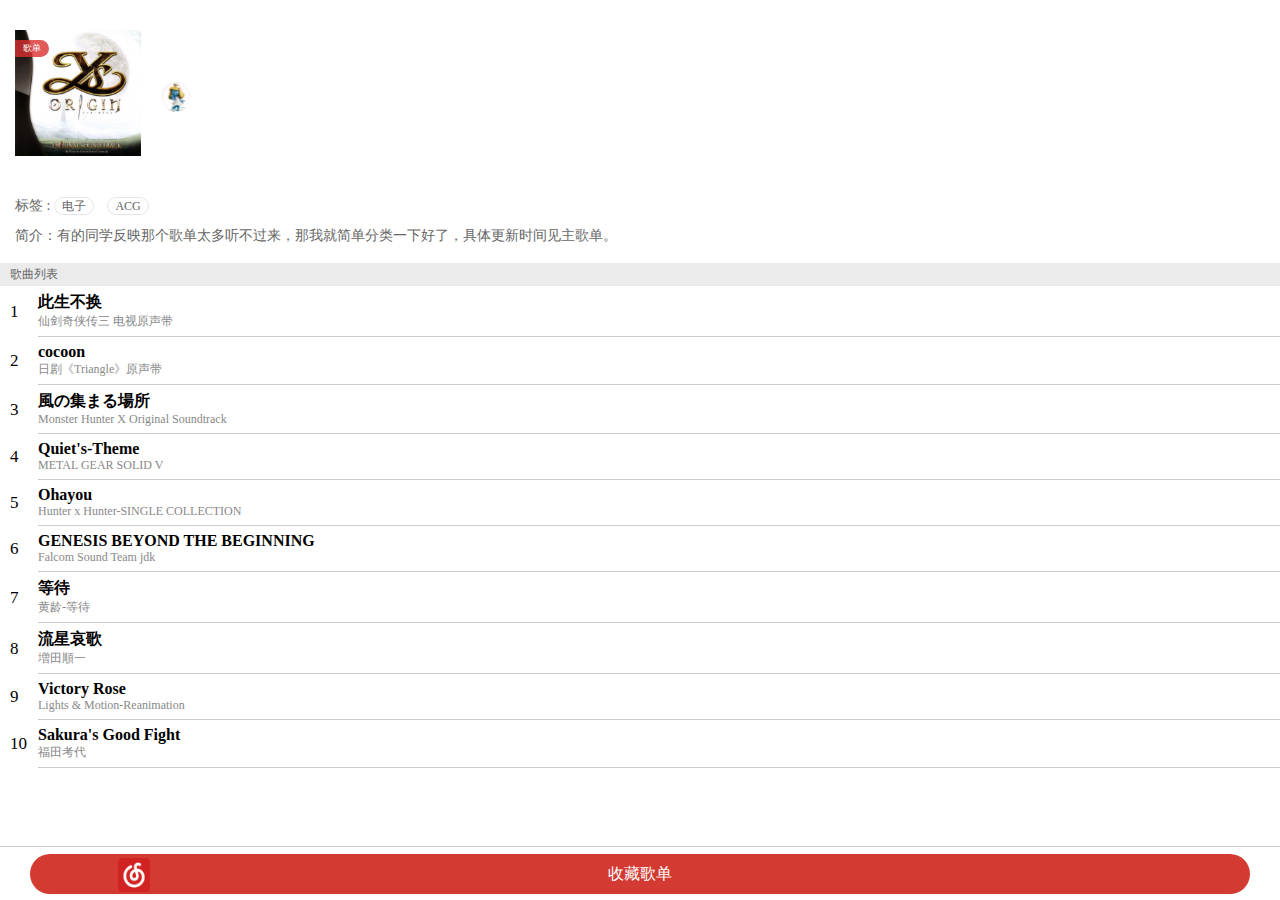
<file: songList.html>
<!DOCTYPE html>
<html lang="zh-Hans">

<head>
    <meta charset="UTF-8">
    <meta name="viewport" content="width=device-width, initial-scale=1.0">
    <meta http-equiv="X-UA-Compatible" content="ie=edge">
    <title>mySongList</title>
    <link rel="stylesheet" href="./css/mySongList.css">
    <script src="https://at.alicdn.com/t/font_9xl1fisnt3f8ncdi.js"></script>
</head>

<body>
    <section class="songList-header">
        <div>
            <img src="./img/1780109325389298.jpg" alt="">
            <span>歌单</span>
        </div>
        <div>
            <h2>歌单名</h2>
            <div>
                <img src="./img/18636722092067700.jpg" alt="">
                <span>用户名</span>
            </div>
        </div>
    </section>

    <section class="recommend">
        <p>标签 :
            <em>电子</em>
            <em>ACG</em>
        </p>
        <p>简介：有的同学反映那个歌单太多听不过来，那我就简单分类一下好了，具体更新时间见主歌单。</p>
    </section>

    <section class="musicList">
        <div>歌曲列表</div>
        <ol>

        </ol>
    </section>

    <div class="fixed-button">
        <a href="#"><img src="./img/bar_2x.png" alt="">收藏歌单</a>
    </div>
    <div class="fixed-button-pad"></div>
    <script src="./jquery.min.js"></script>
    <script src="./mySongList.js"></script>
</body>

</html>
</file>
<file: css/mySongList.css>
* {
    margin: 0;
    padding: 0;
    box-sizing: border-box;
}

ol,
ul,
li {
    list-style: none;
}

.songList-header {
    padding: 30px 10px 30px 15px;
    display: flex;
    background: url(http://p4.music.126.net/sFPpONzTLapEooBk_fYKsA==/18299172021141031.jpg);
    color: white;
}

.songList-header>div:first-child {
    width: 126px;
    height: 126px;
    position: relative;
}

.songList-header>div:first-child span {
    position: absolute;
    top: 10px;
    left: 0px;
    padding: 0 8px;
    height: 17px;
    color: #fff;
    font-size: 9px;
    text-align: center;
    line-height: 17px;
    background-color: rgba(217, 48, 48, .8);
    border-radius: 0 10px 10px 0;
}

.songList-header>div:first-child>img {
    width: 100%;
    height: 100%;
}

.songList-header>div:nth-child(2) {
    margin-left: 20px;
}

.songList-header>div:nth-child(2) img {
    width: 30px;
    height: 30px;
    border-radius: 50%;
    vertical-align: middle;
    margin-right: 5px;
}

.songList-header>div:nth-child(2) div {
    margin-top: 20px;
}


/*------------------------------------*/

.recommend {
    margin: 0 10px 18px 15px;
    font-size: 14px;
    line-height: 19px;
    color: #666;
}

.recommend>p:first-child {
    margin: 10px 0;
}

.recommend>p:first-child em {
    margin-right: 10px;
    padding: 1px 7px;
    border: 1px solid rgba(0, 0, 0, 0.1);
    border-radius: 10px;
    font-size: 12px;
    font-style: normal;
    text-align: left;
}


/*-------------------------------------*/

.musicList>div:first-child {
    height: 23px;
    padding: 0 10px;
    background: #ebebeb;
    line-height: 23px;
    font-size: 12px;
    color: #666;
}

.musicList ol li svg {
    width: 22px;
    height: 22px;
    position: absolute;
    right: 10px;
    top: 50%;
    transform: translateY(-50%);
}

.musicList ol li {
    position: relative;
    padding-left: 10px;
    display: flex;
}

.musicList ol li h4 {}

.musicList ol li div:first-child {
    display: flex;
    -webkit-box-align: center;
    align-items: center;
    width: 28px;
    font-size: 17px;
}

.musicList ol li div:nth-child(2) {
    -webkit-box-flex: 1;
    flex: 1 1 auto;
    padding: 6px 0;
    border-bottom: 1px solid #cccccc;
}

.musicList ol li div:nth-child(2) p {
    font-size: 12px;
    color: #888;
    overflow: hidden;
    text-overflow: ellipsis;
    white-space: nowrap;
}


/*----------------------------------*/

.fixed-button {
    position: fixed;
    bottom: 0;
    left: 0;
    right: 0;
    width: 100%;
    text-align: center;
    height: 54px;
    padding: 7px 0;
    background-color: #fff;
    border-top: 1px solid #ccc;
}

.fixed-button>a {
    margin: 0 auto;
    height: 40px;
    margin-left: 30px;
    margin-right: 30px;
    line-height: 40px;
    border-radius: 20px;
    background: #d33a31;
    font-size: 16px;
    text-decoration: none;
    display: block;
    color: #fff;
}

.fixed-button>a img {
    width: 32px;
    height: 34px;
    position: absolute;
    top: 11px;
    left: 118px;
}

.fixed-button-pad {
    width: 100%;
    height: 55px;
}
</file>
